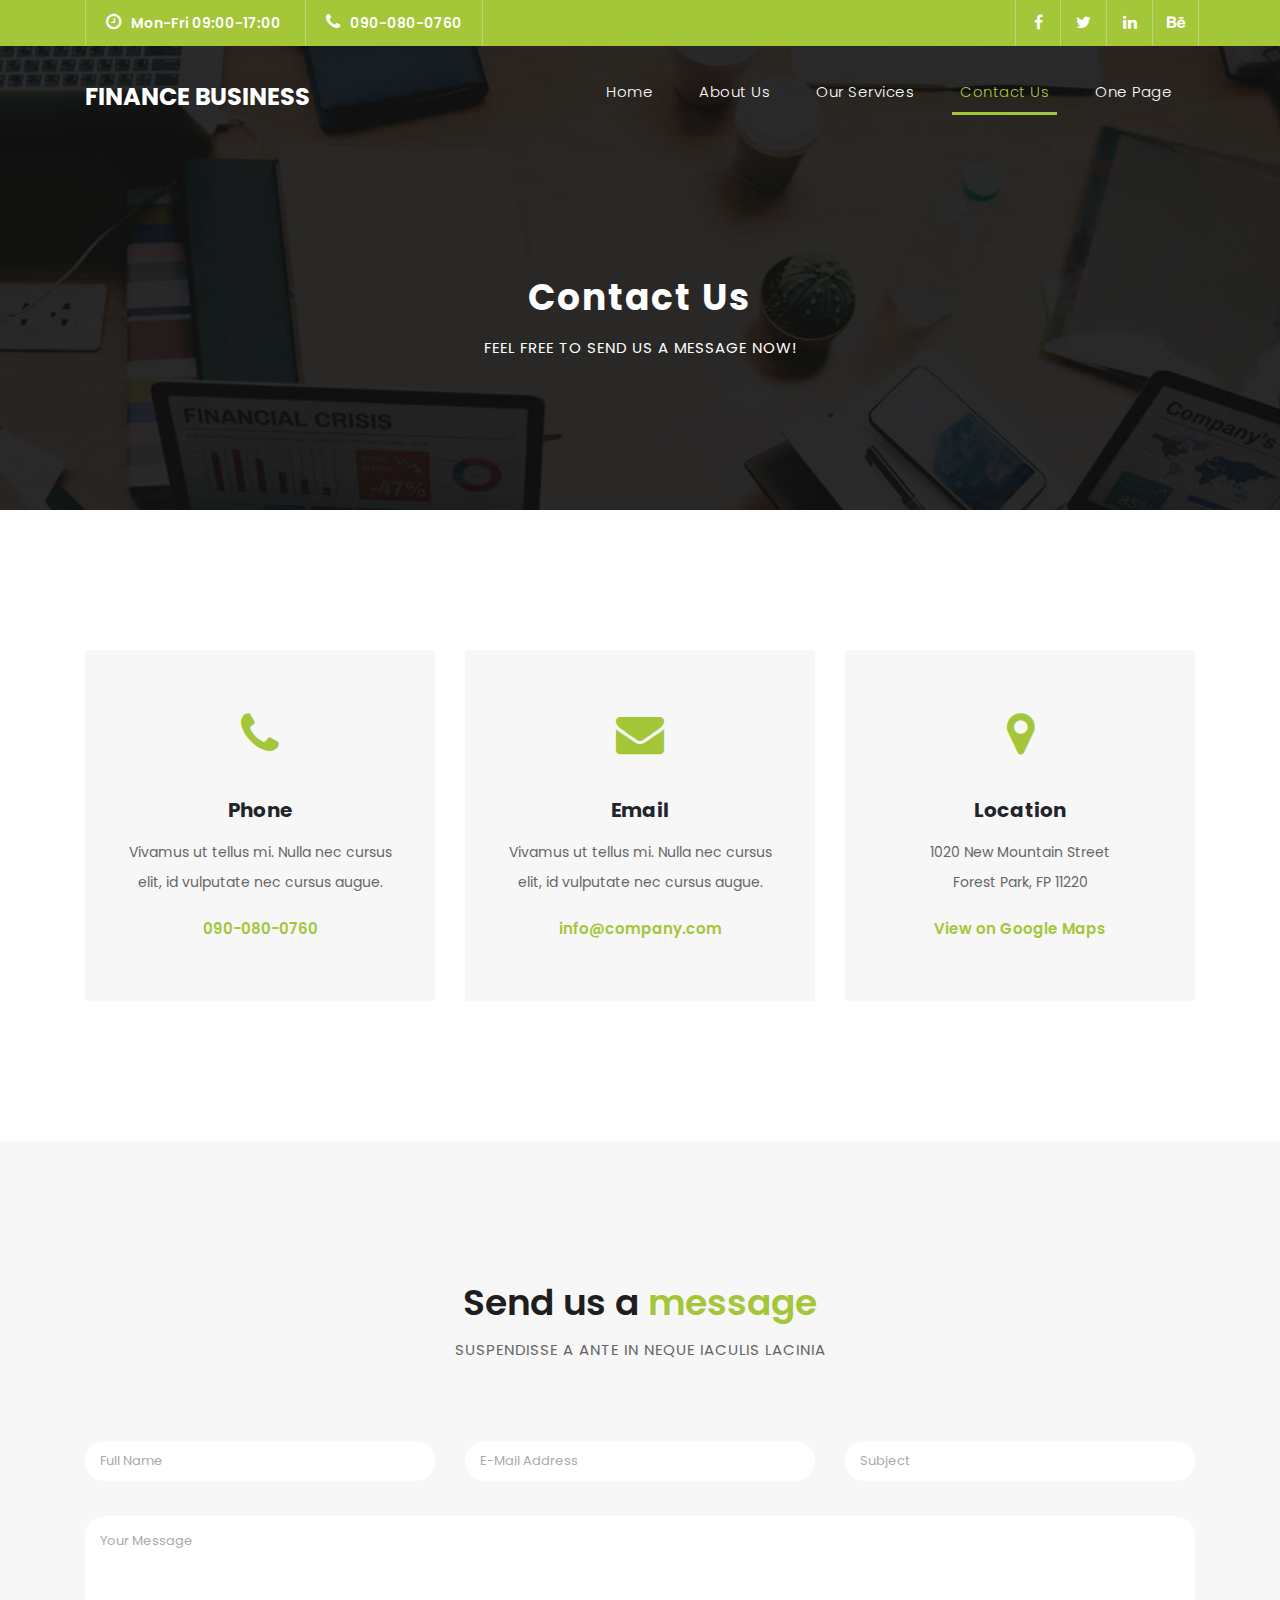
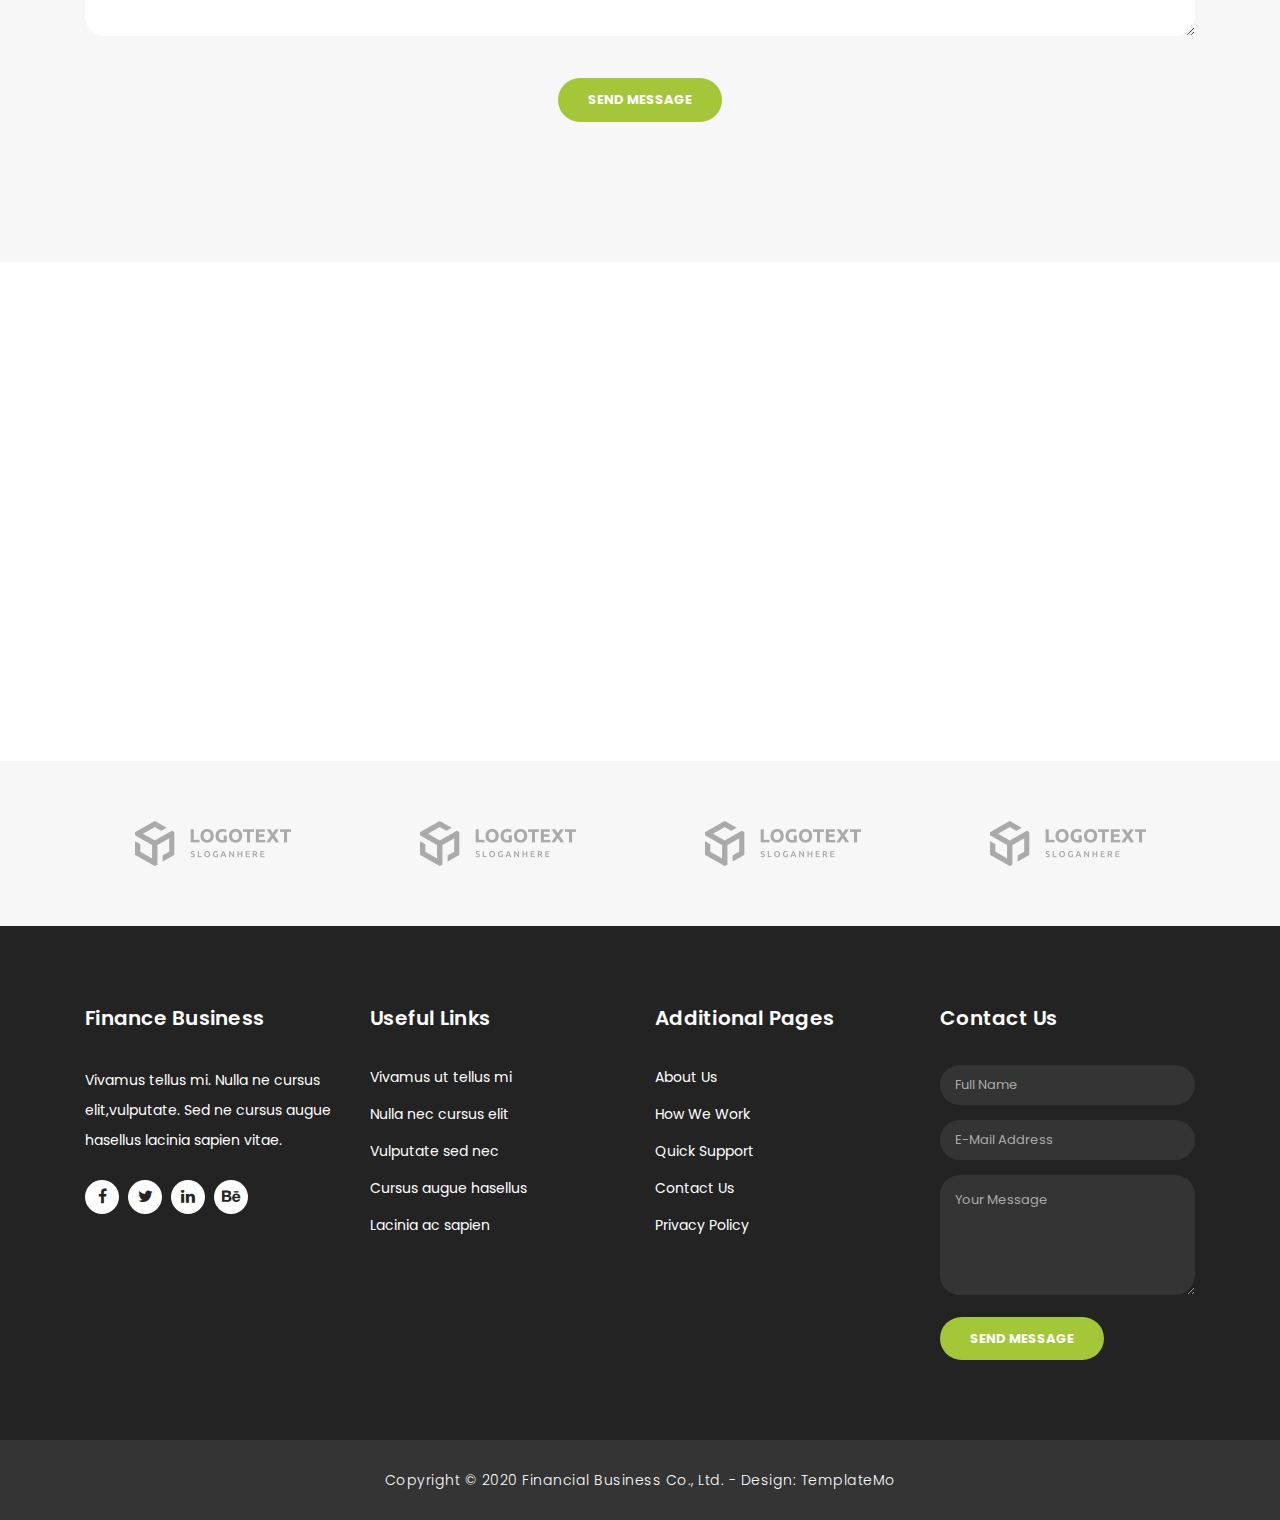
<file: contact.html>
<!DOCTYPE html>
<html lang="en">

  <head>

    <meta charset="utf-8">
    <meta name="viewport" content="width=device-width, initial-scale=1, shrink-to-fit=no">
    <meta name="description" content="">
    <meta name="author" content="TemplateMo">
    <link href="https://fonts.googleapis.com/css?family=Poppins:100,200,300,400,500,600,700,800,900&display=swap" rel="stylesheet">

    <title>Finance Business - Contact Page</title>

    <!-- Bootstrap core CSS -->
    <link href="vendor/bootstrap/css/bootstrap.min.css" rel="stylesheet">

    <!-- Additional CSS Files -->
    <link rel="stylesheet" href="assets/css/fontawesome.css">
    <link rel="stylesheet" href="assets/css/templatemo-finance-business.css">
    <link rel="stylesheet" href="assets/css/owl.css">
<!--

Finance Business TemplateMo

https://templatemo.com/tm-545-finance-business

-->
  </head>

  <body>

    <!-- ***** Preloader Start ***** -->
    <div id="preloader">
        <div class="jumper">
            <div></div>
            <div></div>
            <div></div>
        </div>
    </div>  
    <!-- ***** Preloader End ***** -->

    <!-- Header -->
    <div class="sub-header">
      <div class="container">
        <div class="row">
          <div class="col-md-8 col-xs-12">
            <ul class="left-info">
              <li><a href="#"><i class="fa fa-clock-o"></i>Mon-Fri 09:00-17:00</a></li>
              <li><a href="#"><i class="fa fa-phone"></i>090-080-0760</a></li>
            </ul>
          </div>
          <div class="col-md-4">
            <ul class="right-icons">
              <li><a href="#"><i class="fa fa-facebook"></i></a></li>
              <li><a href="#"><i class="fa fa-twitter"></i></a></li>
              <li><a href="#"><i class="fa fa-linkedin"></i></a></li>
              <li><a href="#"><i class="fa fa-behance"></i></a></li>
            </ul>
          </div>
        </div>
      </div>
    </div>
    
    <header class="">
      <nav class="navbar navbar-expand-lg">
        <div class="container">
          <a class="navbar-brand" href="index.html"><h2>Finance Business</h2></a>
          <button class="navbar-toggler" type="button" data-toggle="collapse" data-target="#navbarResponsive" aria-controls="navbarResponsive" aria-expanded="false" aria-label="Toggle navigation">
            <span class="navbar-toggler-icon"></span>
          </button>
          <div class="collapse navbar-collapse" id="navbarResponsive">
            <ul class="navbar-nav ml-auto">
              <li class="nav-item">
                <a class="nav-link" href="index.html">Home
                  <span class="sr-only">(current)</span>
                </a>
              </li>
              <li class="nav-item">
                <a class="nav-link" href="about.html">About Us</a>
              </li>
              <li class="nav-item">
                <a class="nav-link" href="services.html">Our Services</a>
              </li>
              <li class="nav-item active">
                <a class="nav-link" href="contact.html">Contact Us</a>
              </li>
              <li class="nav-item">
                <a class="nav-link" href="one-page.html">One Page</a>
              </li>
            </ul>
          </div>
        </div>
      </nav>
    </header>

    <!-- Page Content -->
    <div class="page-heading header-text">
      <div class="container">
        <div class="row">
          <div class="col-md-12">
            <h1>Contact Us</h1>
            <span>feel free to send us a message now!</span>
          </div>
        </div>
      </div>
    </div>

    <div class="contact-information">
      <div class="container">
        <div class="row">
          <div class="col-md-4">
            <div class="contact-item">
              <i class="fa fa-phone"></i>
              <h4>Phone</h4>
              <p>Vivamus ut tellus mi. Nulla nec cursus elit, id vulputate nec cursus augue.</p>
              <a href="#">090-080-0760</a>
            </div>
          </div>
          <div class="col-md-4">
            <div class="contact-item">
              <i class="fa fa-envelope"></i>
              <h4>Email</h4>
              <p>Vivamus ut tellus mi. Nulla nec cursus elit, id vulputate nec cursus augue.</p>
              <a href="#">info@company.com</a>
            </div>
          </div>
          <div class="col-md-4">
            <div class="contact-item">
              <i class="fa fa-map-marker"></i>
              <h4>Location</h4>
              <p>1020 New Mountain Street<br>Forest Park, FP 11220</p>
              <a href="#">View on Google Maps</a>
            </div>
          </div>
        </div>
      </div>
    </div>

    <div class="callback-form contact-us">
      <div class="container">
        <div class="row">
          <div class="col-md-12">
            <div class="section-heading">
              <h2>Send us a <em>message</em></h2>
              <span>Suspendisse a ante in neque iaculis lacinia</span>
            </div>
          </div>
          <div class="col-md-12">
            <div class="contact-form">
              <form id="contact" action="" method="get">
                <div class="row">
                  <div class="col-lg-4 col-md-12 col-sm-12">
                    <fieldset>
                      <input name="name" type="text" class="form-control" id="name" placeholder="Full Name" required="">
                    </fieldset>
                  </div>
                  <div class="col-lg-4 col-md-12 col-sm-12">
                    <fieldset>
                      <input name="email" type="text" class="form-control" id="email" pattern="[^ @]*@[^ @]*" placeholder="E-Mail Address" required="">
                    </fieldset>
                  </div>
                  <div class="col-lg-4 col-md-12 col-sm-12">
                    <fieldset>
                      <input name="subject" type="text" class="form-control" id="subject" placeholder="Subject" required="">
                    </fieldset>
                  </div>
                  <div class="col-lg-12">
                    <fieldset>
                      <textarea name="message" rows="6" class="form-control" id="message" placeholder="Your Message" required=""></textarea>
                    </fieldset>
                  </div>
                  <div class="col-lg-12">
                    <fieldset>
                      <button type="submit" id="form-submit" class="filled-button">Send Message</button>
                    </fieldset>
                  </div>
                </div>
              </form>
            </div>
          </div>
        </div>
      </div>
    </div>

    <div id="map">
<!-- How to change your own map point
	1. Go to Google Maps
	2. Click on your location point
	3. Click "Share" and choose "Embed map" tab
	4. Copy only URL and paste it within the src="" field below
-->
      <iframe src="https://maps.google.com/maps?q=Av.+Lúcio+Costa,+Rio+de+Janeiro+-+RJ,+Brazil&t=&z=13&ie=UTF8&iwloc=&output=embed" width="100%" height="500px" frameborder="0" style="border:0" allowfullscreen></iframe>
    </div>

    <div class="partners contact-partners">
      <div class="container">
        <div class="row">
          <div class="col-md-12">
            <div class="owl-partners owl-carousel">
              <div class="partner-item">
                <img src="assets/images/client-01.png" alt="">
              </div>
            </div>
          </div>
        </div>
      </div>
    </div>


    <!-- Footer Starts Here -->
    <footer>
      <div class="container">
        <div class="row">
          <div class="col-md-3 footer-item">
            <h4>Finance Business</h4>
            <p>Vivamus tellus mi. Nulla ne cursus elit,vulputate. Sed ne cursus augue hasellus lacinia sapien vitae.</p>
            <ul class="social-icons">
              <li><a rel="nofollow" href="https://fb.com/templatemo" target="_blank"><i class="fa fa-facebook"></i></a></li>
              <li><a href="#"><i class="fa fa-twitter"></i></a></li>
              <li><a href="#"><i class="fa fa-linkedin"></i></a></li>
              <li><a href="#"><i class="fa fa-behance"></i></a></li>
            </ul>
          </div>
          <div class="col-md-3 footer-item">
            <h4>Useful Links</h4>
            <ul class="menu-list">
              <li><a href="#">Vivamus ut tellus mi</a></li>
              <li><a href="#">Nulla nec cursus elit</a></li>
              <li><a href="#">Vulputate sed nec</a></li>
              <li><a href="#">Cursus augue hasellus</a></li>
              <li><a href="#">Lacinia ac sapien</a></li>
            </ul>
          </div>
          <div class="col-md-3 footer-item">
            <h4>Additional Pages</h4>
            <ul class="menu-list">
              <li><a href="#">About Us</a></li>
              <li><a href="#">How We Work</a></li>
              <li><a href="#">Quick Support</a></li>
              <li><a href="#">Contact Us</a></li>
              <li><a href="#">Privacy Policy</a></li>
            </ul>
          </div>
          <div class="col-md-3 footer-item last-item">
            <h4>Contact Us</h4>
            <div class="contact-form">
              <form id="contact footer-contact" action="" method="post">
                <div class="row">
                  <div class="col-lg-12 col-md-12 col-sm-12">
                    <fieldset>
                      <input name="name" type="text" class="form-control" id="name" placeholder="Full Name" required="">
                    </fieldset>
                  </div>
                  <div class="col-lg-12 col-md-12 col-sm-12">
                    <fieldset>
                      <input name="email" type="text" class="form-control" id="email" pattern="[^ @]*@[^ @]*" placeholder="E-Mail Address" required="">
                    </fieldset>
                  </div>
                  <div class="col-lg-12">
                    <fieldset>
                      <textarea name="message" rows="6" class="form-control" id="message" placeholder="Your Message" required=""></textarea>
                    </fieldset>
                  </div>
                  <div class="col-lg-12">
                    <fieldset>
                      <button type="submit" id="form-submit" class="filled-button">Send Message</button>
                    </fieldset>
                  </div>
                </div>
              </form>
            </div>
          </div>
        </div>
      </div>
    </footer>
    
    <div class="sub-footer">
      <div class="container">
        <div class="row">
          <div class="col-md-12">
            <p>Copyright &copy; 2020 Financial Business Co., Ltd.
            
            - Design: <a rel="nofollow noopener" href="https://templatemo.com" target="_blank">TemplateMo</a></p>
          </div>
        </div>
      </div>
    </div>

    <!-- Bootstrap core JavaScript -->
    <script src="vendor/jquery/jquery.min.js"></script>
    <script src="vendor/bootstrap/js/bootstrap.bundle.min.js"></script>

    <!-- Additional Scripts -->
    <script src="assets/js/custom.js"></script>
    <script src="assets/js/owl.js"></script>
    <script src="assets/js/slick.js"></script>
    <script src="assets/js/accordions.js"></script>

    <script language = "text/Javascript"> 
      cleared[0] = cleared[1] = cleared[2] = 0; //set a cleared flag for each field
      function clearField(t){                   //declaring the array outside of the
      if(! cleared[t.id]){                      // function makes it static and global
          cleared[t.id] = 1;  // you could use true and false, but that's more typing
          t.value='';         // with more chance of typos
          t.style.color='#fff';
          }
      }
    </script>

  </body>
</html>
</file>
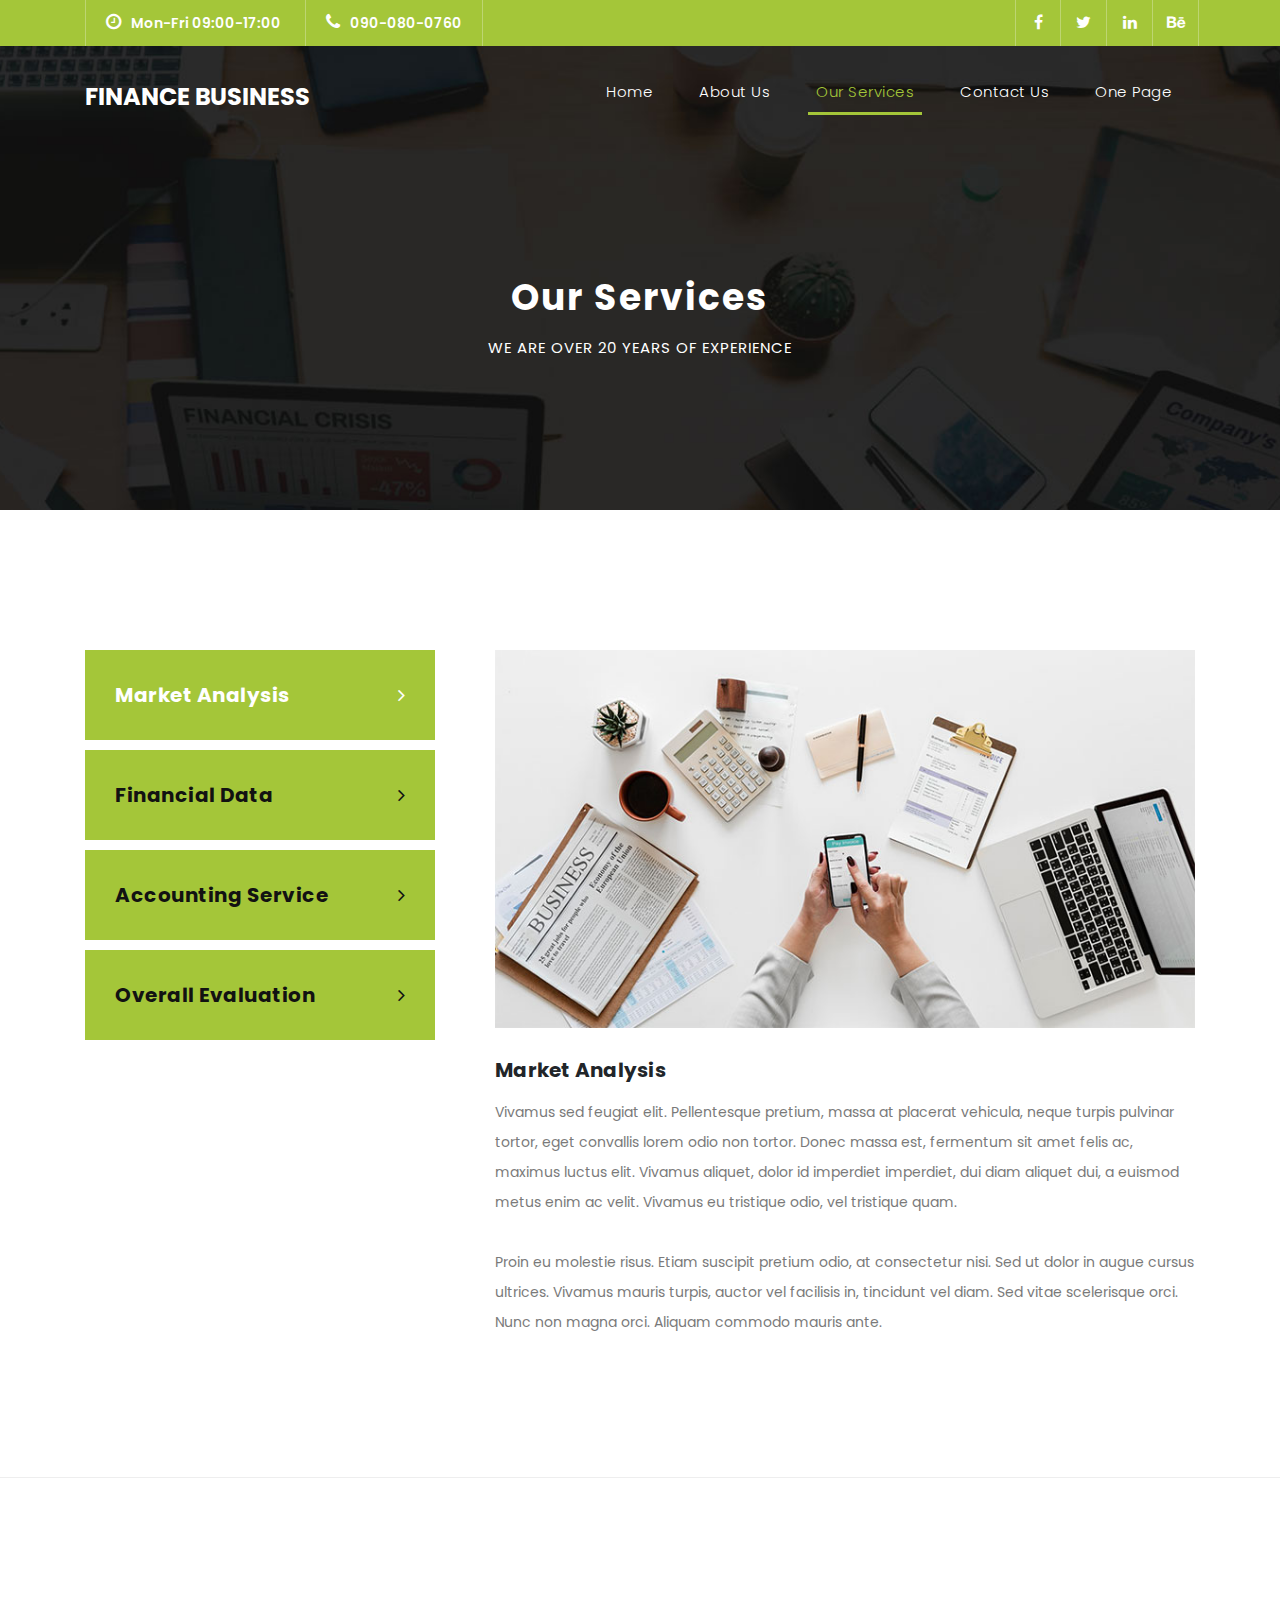
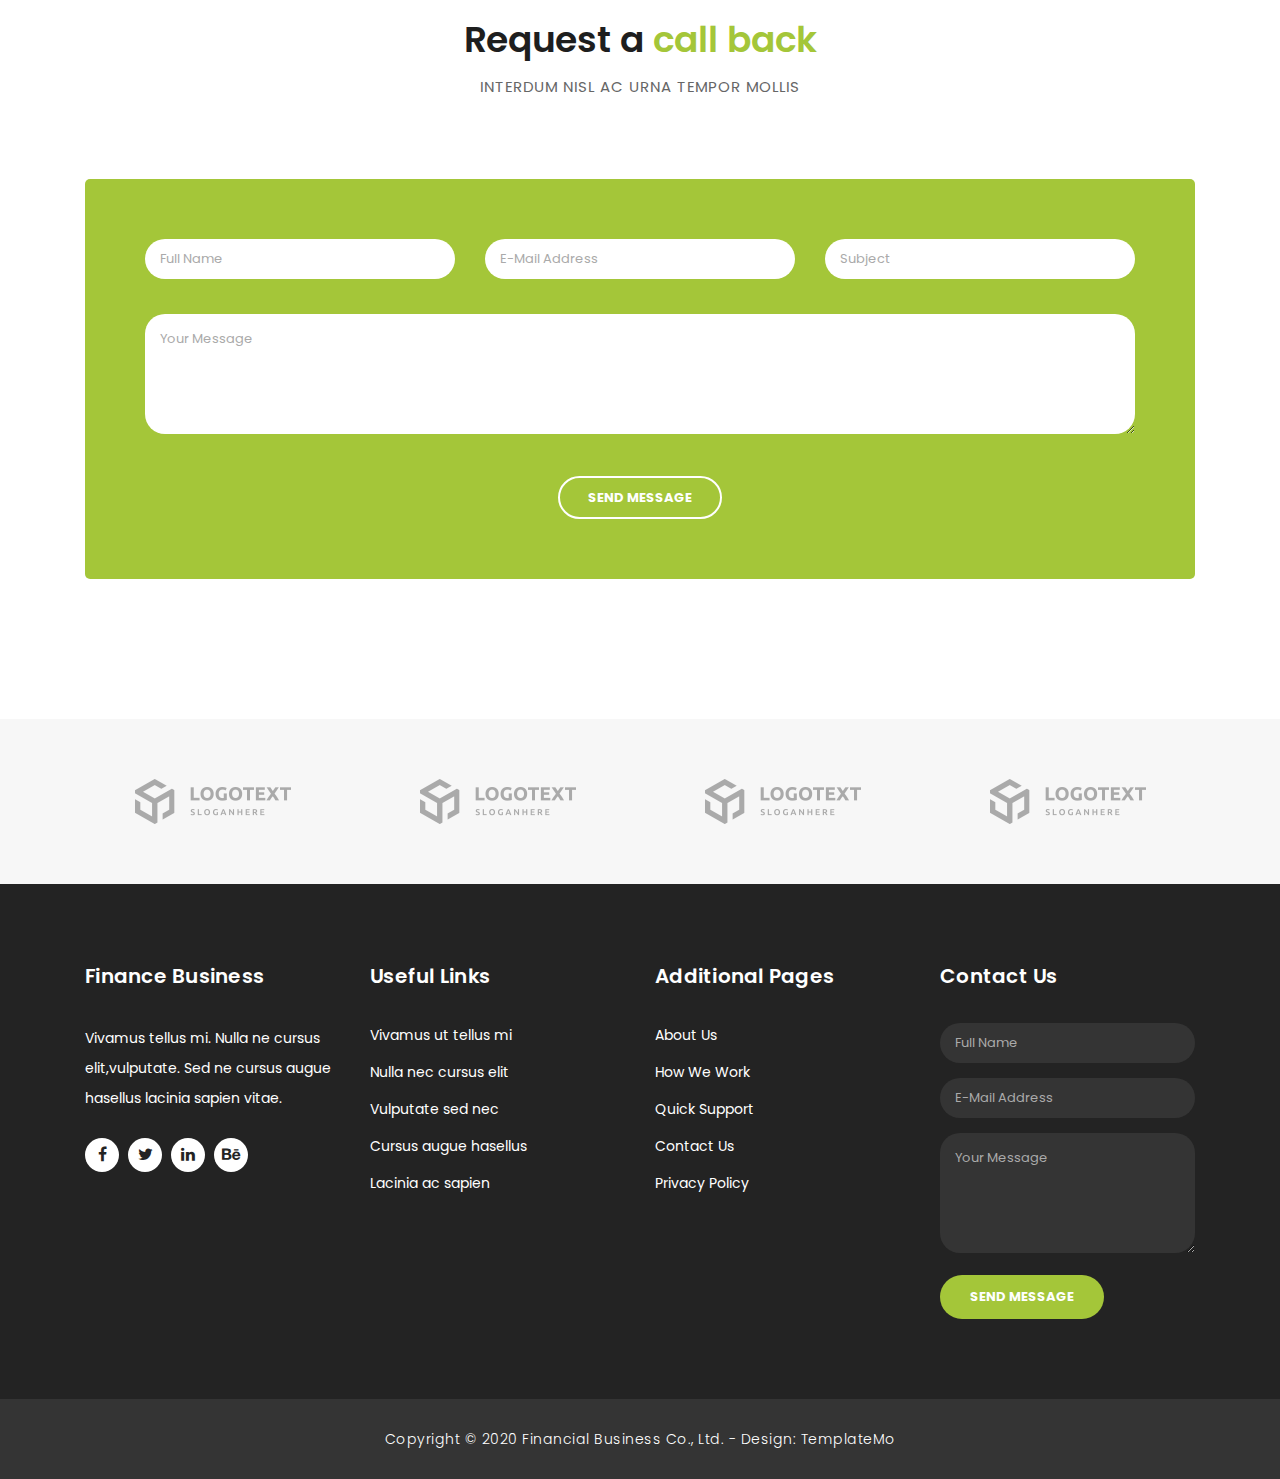
<file: services.html>
<!DOCTYPE html>
<html lang="en">

  <head>

    <meta charset="utf-8">
    <meta name="viewport" content="width=device-width, initial-scale=1, shrink-to-fit=no">
    <meta name="description" content="">
    <meta name="author" content="TemplateMo">
    <link href="https://fonts.googleapis.com/css?family=Poppins:100,200,300,400,500,600,700,800,900&display=swap" rel="stylesheet">

    <title>Finance Business - Services</title>

    <!-- Bootstrap core CSS -->
    <link href="vendor/bootstrap/css/bootstrap.min.css" rel="stylesheet">

    <!-- Additional CSS Files -->
    <link rel="stylesheet" href="assets/css/fontawesome.css">
    <link rel="stylesheet" href="assets/css/templatemo-finance-business.css">
    <link rel="stylesheet" href="assets/css/owl.css">
<!--

Finance Business TemplateMo

https://templatemo.com/tm-545-finance-business

-->
  </head>

  <body>

    <!-- ***** Preloader Start ***** -->
    <div id="preloader">
        <div class="jumper">
            <div></div>
            <div></div>
            <div></div>
        </div>
    </div>  
    <!-- ***** Preloader End ***** -->

    <!-- Header -->
    <div class="sub-header">
      <div class="container">
        <div class="row">
          <div class="col-md-8 col-xs-12">
            <ul class="left-info">
              <li><a href="#"><i class="fa fa-clock-o"></i>Mon-Fri 09:00-17:00</a></li>
              <li><a href="#"><i class="fa fa-phone"></i>090-080-0760</a></li>
            </ul>
          </div>
          <div class="col-md-4">
            <ul class="right-icons">
              <li><a href="#"><i class="fa fa-facebook"></i></a></li>
              <li><a href="#"><i class="fa fa-twitter"></i></a></li>
              <li><a href="#"><i class="fa fa-linkedin"></i></a></li>
              <li><a href="#"><i class="fa fa-behance"></i></a></li>
            </ul>
          </div>
        </div>
      </div>
    </div>
    
    <header class="">
      <nav class="navbar navbar-expand-lg">
        <div class="container">
          <a class="navbar-brand" href="index.html"><h2>Finance Business</h2></a>
          <button class="navbar-toggler" type="button" data-toggle="collapse" data-target="#navbarResponsive" aria-controls="navbarResponsive" aria-expanded="false" aria-label="Toggle navigation">
            <span class="navbar-toggler-icon"></span>
          </button>
          <div class="collapse navbar-collapse" id="navbarResponsive">
            <ul class="navbar-nav ml-auto">
              <li class="nav-item">
                <a class="nav-link" href="index.html">Home
                  <span class="sr-only">(current)</span>
                </a>
              </li>
              <li class="nav-item">
                <a class="nav-link" href="about.html">About Us</a>
              </li>
              <li class="nav-item active">
                <a class="nav-link" href="services.html">Our Services</a>
              </li>
              <li class="nav-item">
                <a class="nav-link" href="contact.html">Contact Us</a>
              </li>
              <li class="nav-item">
                <a class="nav-link" href="one-page.html">One Page</a>
              </li>
            </ul>
          </div>
        </div>
      </nav>
    </header>

    <!-- Page Content -->
    <div class="page-heading header-text">
      <div class="container">
        <div class="row">
          <div class="col-md-12">
            <h1>Our Services</h1>
            <span>We are over 20 years of experience</span>
          </div>
        </div>
      </div>
    </div>

    <div class="single-services">
      <div class="container">
        <div class="row" id="tabs">
          <div class="col-md-4">
            <ul>
              <li><a href='#tabs-1'>Market Analysis <i class="fa fa-angle-right"></i></a></li>
              <li><a href='#tabs-2'>Financial Data <i class="fa fa-angle-right"></i></a></li>
              <li><a href='#tabs-3'>Accounting Service <i class="fa fa-angle-right"></i></a></li>
              <li><a href='#tabs-4'>Overall Evaluation <i class="fa fa-angle-right"></i></a></li>
            </ul>
          </div>
          <div class="col-md-8">
            <section class='tabs-content'>
              <article id='tabs-1'>
                <img src="assets/images/single_service_01.jpg" alt="">
                <h4>Market Analysis</h4>
                <p>Vivamus sed feugiat elit. Pellentesque pretium, massa at placerat vehicula, neque turpis pulvinar tortor, eget convallis lorem odio non tortor. Donec massa est, fermentum sit amet felis ac, maximus luctus elit. Vivamus aliquet, dolor id imperdiet imperdiet, dui diam aliquet dui, a euismod metus enim ac velit. Vivamus eu tristique odio, vel tristique quam.
                <br><br>Proin eu molestie risus. Etiam suscipit pretium odio, at consectetur nisi. Sed ut dolor in augue cursus ultrices. Vivamus mauris turpis, auctor vel facilisis in, tincidunt vel diam. Sed vitae scelerisque orci. Nunc non magna orci. Aliquam commodo mauris ante.</p>
              </article>
              <article id='tabs-2'>
                <img src="assets/images/single_service_02.jpg" alt="">
                <h4>Financial Data</h4>
                <p>Sed ut dolor in augue cursus ultrices. Vivamus mauris turpis, auctor vel facilisis in, tincidunt vel diam. Sed vitae scelerisque orci. Nunc non magna orci. Aliquam commodo mauris ante, quis posuere nibh vestibulum sit amet
                <br><br>Pellentesque pretium, massa at placerat vehicula, neque turpis pulvinar tortor, eget convallis lorem odio non tortor. Donec massa est, fermentum sit amet felis ac, maximus luctus elit. Vivamus aliquet, dolor id imperdiet imperdiet, dui diam aliquet dui, a euismod metus enim ac velit. Vivamus eu tristique odio, vel tristique quam.</p>
              </article>
              <article id='tabs-3'>
                <img src="assets/images/single_service_03.jpg" alt="">
                <h4>Accounting Service</h4>
                <p>Mauris lobortis quam id dictum dignissim. Donec pellentesque erat dolor, cursus dapibus turpis hendrerit quis. Suspendisse at suscipit arcu. Nulla sed erat lectus. Nulla facilisi. In sit amet neque sapien. Donec scelerisque mi at gravida efficitur. Nunc lacinia a est eu malesuada. Curabitur eleifend elit sapien, sed pulvinar orci luctus eget. 
                <br><br>Class aptent taciti sociosqu ad litora torquent per conubia nostra, per inceptos himenaeos. Nunc vel ultrices nulla, ac tincidunt eros. Aenean quis tellus velit. Praesent pretium justo non auctor condimentum.</p>
              </article>
              <article id='tabs-4'>
                <img src="assets/images/single_service_04.jpg" alt="">
                <h4>Overall Evaluation</h4>
                <p>Integer vehicula sapien quis dolor efficitur, eget molestie eros tempus. Curabitur sollicitudin, tortor at suscipit volutpat, nisi arcu aliquet dui, vitae semper sem turpis quis libero. Quisque vulputate lacinia nisl ac lobortis. Ut ultricies maximus turpis, in sollicitudin ligula posuere vel. 
                <br><br>Donec finibus maximus neque, vitae egestas quam imperdiet nec. Proin nec mauris eu tortor consectetur tristique. Etiam suscipit ante a odio consequat, in ornare lacus suscipit. Cras ac libero massa. Quisque rhoncus velit feugiat vulputate mollis. Donec nisl eros, malesuada sed nisi id, condimentum condimentum quam.</p>
              </article>
            </section>
          </div>
        </div>
      </div>
    </div>

    <div class="callback-form callback-services">
      <div class="container">
        <div class="row">
          <div class="col-md-12">
            <div class="section-heading">
              <h2>Request a <em>call back</em></h2>
              <span>interdum nisl ac urna tempor mollis</span>
            </div>
          </div>
          <div class="col-md-12">
            <div class="contact-form">
              <form id="contact" action="" method="post">
                <div class="row">
                  <div class="col-lg-4 col-md-12 col-sm-12">
                    <fieldset>
                      <input name="name" type="text" class="form-control" id="name" placeholder="Full Name" required="">
                    </fieldset>
                  </div>
                  <div class="col-lg-4 col-md-12 col-sm-12">
                    <fieldset>
                      <input name="email" type="text" class="form-control" id="email" pattern="[^ @]*@[^ @]*" placeholder="E-Mail Address" required="">
                    </fieldset>
                  </div>
                  <div class="col-lg-4 col-md-12 col-sm-12">
                    <fieldset>
                      <input name="subject" type="text" class="form-control" id="subject" placeholder="Subject" required="">
                    </fieldset>
                  </div>
                  <div class="col-lg-12">
                    <fieldset>
                      <textarea name="message" rows="6" class="form-control" id="message" placeholder="Your Message" required=""></textarea>
                    </fieldset>
                  </div>
                  <div class="col-lg-12">
                    <fieldset>
                      <button type="submit" id="form-submit" class="border-button">Send Message</button>
                    </fieldset>
                  </div>
                </div>
              </form>
            </div>
          </div>
        </div>
      </div>
    </div>

    <div class="partners">
      <div class="container">
        <div class="row">
          <div class="col-md-12">
            <div class="owl-partners owl-carousel">
              <div class="partner-item">
                <img src="assets/images/client-01.png" alt="">
              </div>
            </div>
          </div>
        </div>
      </div>
    </div>


    <!-- Footer Starts Here -->
    <footer>
      <div class="container">
        <div class="row">
          <div class="col-md-3 footer-item">
            <h4>Finance Business</h4>
            <p>Vivamus tellus mi. Nulla ne cursus elit,vulputate. Sed ne cursus augue hasellus lacinia sapien vitae.</p>
            <ul class="social-icons">
              <li><a rel="nofollow" href="https://fb.com/templatemo" target="_blank"><i class="fa fa-facebook"></i></a></li>
              <li><a href="#"><i class="fa fa-twitter"></i></a></li>
              <li><a href="#"><i class="fa fa-linkedin"></i></a></li>
              <li><a href="#"><i class="fa fa-behance"></i></a></li>
            </ul>
          </div>
          <div class="col-md-3 footer-item">
            <h4>Useful Links</h4>
            <ul class="menu-list">
              <li><a href="#">Vivamus ut tellus mi</a></li>
              <li><a href="#">Nulla nec cursus elit</a></li>
              <li><a href="#">Vulputate sed nec</a></li>
              <li><a href="#">Cursus augue hasellus</a></li>
              <li><a href="#">Lacinia ac sapien</a></li>
            </ul>
          </div>
          <div class="col-md-3 footer-item">
            <h4>Additional Pages</h4>
            <ul class="menu-list">
              <li><a href="#">About Us</a></li>
              <li><a href="#">How We Work</a></li>
              <li><a href="#">Quick Support</a></li>
              <li><a href="#">Contact Us</a></li>
              <li><a href="#">Privacy Policy</a></li>
            </ul>
          </div>
          <div class="col-md-3 footer-item last-item">
            <h4>Contact Us</h4>
            <div class="contact-form">
              <form id="contact footer-contact" action="" method="post">
                <div class="row">
                  <div class="col-lg-12 col-md-12 col-sm-12">
                    <fieldset>
                      <input name="name" type="text" class="form-control" id="name" placeholder="Full Name" required="">
                    </fieldset>
                  </div>
                  <div class="col-lg-12 col-md-12 col-sm-12">
                    <fieldset>
                      <input name="email" type="text" class="form-control" id="email" pattern="[^ @]*@[^ @]*" placeholder="E-Mail Address" required="">
                    </fieldset>
                  </div>
                  <div class="col-lg-12">
                    <fieldset>
                      <textarea name="message" rows="6" class="form-control" id="message" placeholder="Your Message" required=""></textarea>
                    </fieldset>
                  </div>
                  <div class="col-lg-12">
                    <fieldset>
                      <button type="submit" id="form-submit" class="filled-button">Send Message</button>
                    </fieldset>
                  </div>
                </div>
              </form>
            </div>
          </div>
        </div>
      </div>
    </footer>
    
    <div class="sub-footer">
      <div class="container">
        <div class="row">
          <div class="col-md-12">
            <p>Copyright &copy; 2020 Financial Business Co., Ltd.
            
            - Design: <a rel="nofollow noopener" href="https://templatemo.com" target="_blank">TemplateMo</a></p>
          </div>
        </div>
      </div>
    </div>

    <!-- Bootstrap core JavaScript -->
    <script src="vendor/jquery/jquery.min.js"></script>
    <script src="vendor/bootstrap/js/bootstrap.bundle.min.js"></script>

    <!-- Additional Scripts -->
    <script src="assets/js/custom.js"></script>
    <script src="assets/js/owl.js"></script>
    <script src="assets/js/slick.js"></script>
    <script src="assets/js/accordions.js"></script>

    <script language = "text/Javascript"> 
      cleared[0] = cleared[1] = cleared[2] = 0; //set a cleared flag for each field
      function clearField(t){                   //declaring the array outside of the
      if(! cleared[t.id]){                      // function makes it static and global
          cleared[t.id] = 1;  // you could use true and false, but that's more typing
          t.value='';         // with more chance of typos
          t.style.color='#fff';
          }
      }
    </script>

  </body>
</html>
</file>
<file: assets/css/templatemo-finance-business.css>
body {
  font-family: 'Poppins', sans-serif;
  overflow-x: hidden;
  text-rendering: optimizeLegibility;
  -webkit-font-smoothing: antialiased;
  -moz-osx-font-smoothing: grayscale;
}
p {
	margin-bottom: 0px;
	font-size: 14px;
	color: #666666;
	line-height: 30px;
}
a {
	text-decoration: none!important;
}
ul {
	padding: 0;
	margin: 0;
	list-style: none;
}

h1,h2,h3,h4,h5,h6 {
	margin: 0px;
}

a.filled-button {
	background-color: #a4c639;
	color: #fff;
	font-size: 13px;
	text-transform: uppercase;
	font-weight: 700;
	padding: 12px 30px;
	border-radius: 30px;
	display: inline-block;
	transition: all 0.3s;
}

a.filled-button:hover {
	background-color: #fff;
	color: #a4c639;
}

a.border-button {
	background-color: transparent;
	color: #fff;
	border: 2px solid #fff;
	font-size: 13px;
	text-transform: uppercase;
	font-weight: 700;
	padding: 10px 28px;
	border-radius: 30px;
	display: inline-block;
	transition: all 0.3s;
}

a.border-button:hover {
	background-color: #fff;
	color: #a4c639;
}

.section-heading {
	text-align: center;
	margin-bottom: 80px;
}

.section-heading h2 {
	font-size: 36px;
	font-weight: 600;
	color: #1e1e1e;
}

.section-heading em {
	font-style: normal;
	color: #a4c639;
}

.section-heading span {
	display: block;
	margin-top: 15px;
	text-transform: uppercase;
	font-size: 15px;
	color: #666;
	letter-spacing: 1px;
}

#preloader {
  overflow: hidden;
  background: #a4c639;
  left: 0;
  right: 0;
  top: 0;
  bottom: 0;
  position: fixed;
  z-index: 9999999;
  color: #fff;
}

#preloader .jumper {
  left: 0;
  top: 0;
  right: 0;
  bottom: 0;
  display: block;
  position: absolute;
  margin: auto;
  width: 50px;
  height: 50px;
}

#preloader .jumper > div {
  background-color: #fff;
  width: 10px;
  height: 10px;
  border-radius: 100%;
  -webkit-animation-fill-mode: both;
  animation-fill-mode: both;
  position: absolute;
  opacity: 0;
  width: 50px;
  height: 50px;
  -webkit-animation: jumper 1s 0s linear infinite;
  animation: jumper 1s 0s linear infinite;
}

#preloader .jumper > div:nth-child(2) {
  -webkit-animation-delay: 0.33333s;
  animation-delay: 0.33333s;
}

#preloader .jumper > div:nth-child(3) {
  -webkit-animation-delay: 0.66666s;
  animation-delay: 0.66666s;
}

@-webkit-keyframes jumper {
  0% {
    opacity: 0;
    -webkit-transform: scale(0);
    transform: scale(0);
  }
  5% {
    opacity: 1;
  }
  100% {
    -webkit-transform: scale(1);
    transform: scale(1);
    opacity: 0;
  }
}

@keyframes jumper {
  0% {
    opacity: 0;
    -webkit-transform: scale(0);
    transform: scale(0);
  }
  5% {
    opacity: 1;
  }
  100% {
    opacity: 0;
  }
}

/* Sub Header Style */

.sub-header {
	background-color: #a4c639;
	height: 46px;
	line-height: 46px;
}

.sub-header ul li {
	display: inline-block;
}

.sub-header ul.left-info li {
	border-left: 1px solid rgba(250,250,250,0.3);
	padding: 0px 20px;
}

.sub-header ul.left-info li:last-child {
	border-right: 1px solid rgba(250,250,250,0.3);
}

.sub-header ul.left-info li i {
	margin-right: 10px;
	font-size: 18px;
}

.sub-header ul.left-info li a {
	color: #fff;
	font-size: 14px;
	font-weight: 600;
}

.sub-header ul.right-icons {
	float: right;
}

.sub-header ul.right-icons li {
	margin-right: -4px;
	width: 46px;
	display: inline-block;
	text-align: center;
	border-right: 1px solid rgba(250,250,250,0.3);
}

.sub-header ul.right-icons li:first-child {
	border-left: 1px solid rgba(250,250,250,0.3);
}

.sub-header ul.right-icons li a {
	color: #fff;
	transition: all 0.3s;
}

.sub-header ul.right-icons li a:hover {
	opacity: 0.75;
}



/* Header Style */
header {
	position: absolute;
	z-index: 99999;
	width: 100%;
	background-color: transparent!important;
	height: 80px;
	-webkit-transition: all 0.3s ease-in-out 0s;
    -moz-transition: all 0.3s ease-in-out 0s;
    -o-transition: all 0.3s ease-in-out 0s;
    transition: all 0.3s ease-in-out 0s;
}
header .navbar {
	padding: 20px 0px;
}
.background-header .navbar {
	padding: 10px 0px;
}
.background-header {
	top: 0;
	position: fixed;
	background-color: #fff!important;
	box-shadow: 0px 1px 10px rgba(0,0,0,0.1);
}
.background-header .navbar-brand h2 {
	color: #a4c639!important;
}
.background-header .navbar-nav a.nav-link {
	color: #1e1e1e!important;
}
.background-header .navbar-nav .nav-link:hover,
.background-header .navbar-nav .active>.nav-link,
.background-header .navbar-nav .nav-link.current,
.background-header .navbar-nav .nav-link.show,
.background-header .navbar-nav .show>.nav-link {
	color: #a4c639!important;
}
.navbar .navbar-brand {
	float: 	left;
	margin-top: 12px;
	outline: none;
}
.navbar .navbar-brand h2 {
	color: #fff;
	text-transform: uppercase;
	font-size: 24px;
	font-weight: 700;
	-webkit-transition: all .3s ease 0s;
    -moz-transition: all .3s ease 0s;
    -o-transition: all .3s ease 0s;
    transition: all .3s ease 0s;
}
.navbar .navbar-brand h2 em {
	font-style: normal;
	font-size: 16px;
}
#navbarResponsive {
	z-index: 999;
}
.navbar-collapse {
	text-align: center;
}
.navbar .navbar-nav .nav-item {
	margin: 0px 15px;
}
.navbar .navbar-nav a.nav-link {
	text-transform: capitalize;
	font-size: 15px;
	font-weight: 300;
	letter-spacing: 0.5px;
	color: #fff;
	transition: all 0.5s;
	margin-top: 5px;
}
.navbar .navbar-nav .nav-link:hover,
.navbar .navbar-nav .active>.nav-link,
.navbar .navbar-nav .nav-link.current,
.navbar .navbar-nav .nav-link.show,
.navbar .navbar-nav .show>.nav-link {
	color: #a4c639;
	border-bottom: 3px solid #a4c639;
}
.navbar .navbar-toggler-icon {
	background-image: none;
}
.navbar .navbar-toggler {
	border-color: #fff;
	background-color: #fff;	
	height: 36px;
	outline: none;
	border-radius: 0px;
	position: absolute;
	right: 30px;
	top: 20px;
}
.navbar .navbar-toggler-icon:after {
	content: '\f0c9';
	color: #a4c639;
	font-size: 18px;
	line-height: 26px;
	font-family: 'FontAwesome';
}



/* Banner Style */

.img-fill{
  width: 100%;
  display: block;
  overflow: hidden;
  position: relative;
  text-align: center
}

.img-fill img {
  min-height: 100%;
  min-width: 100%;
  position: relative;
  display: inline-block;
  max-width: none;
}

*,
*:before,
*:after {
  -webkit-box-sizing: border-box;
  box-sizing: border-box;
  -webkit-font-smoothing: antialiased;
  -moz-osx-font-smoothing: grayscale;
}

.Grid1k {
  padding: 0 15px;
  max-width: 1200px;
  margin: auto;
}

.blocks-box,
.slick-slider {
  margin: 0;
  padding: 0!important;
}

.slick-slide {
  float: left;
  padding: 0;
}

.Modern-Slider .item .img-fill {
	background-size: cover;
	background-position: center center;
	background-repeat: no-repeat;
	height:95vh;
}

.Modern-Slider .item-1 .img-fill {
	background-image: url(../images/int.webp);
}

.Modern-Slider .item-2 .img-fill {
	background-image: url(../images/slide_02.jpg);
}

.Modern-Slider .item-3 .img-fill {
	background-image: url(../images/slide_03.jpg);
}

.Modern-Slider .NextArrow{
  position:absolute;
  top:50%;
  right:30px;
  border:0 none;
  background-color: transparent;
  text-align:center;
  font-size: 36px;
  font-family: 'FontAwesome';
  color:#FFF;
  z-index:5;
  outline: none;
  cursor: pointer;
}

.Modern-Slider .NextArrow:before{
  content:'\f105';
}

.Modern-Slider .PrevArrow {
  position:absolute;
  top:50%;
  left:30px;
  border:0 none;
  background-color: transparent;
  text-align:center;
  font-size: 36px;
  font-family: 'FontAwesome';
  color:#FFF;
  z-index:5;
  outline: none;
  cursor: pointer;
}

.Modern-Slider .PrevArrow:before{
  content:'\f104';
}

ul.slick-dots {
  display: none!important;
}

.Modern-Slider .text-content {
	text-align: left;
  	width: 75%;
  	position: absolute;
  	top: 50%;
  	left: 50%;
  	transform: translate(-50%, -50%);
}

.Modern-Slider .item h6 {
  margin-bottom: 15px;
  font-size: 22px;
  text-transform: uppercase;
  font-weight: 700;
  letter-spacing: 1px;
  color:#a4c639;
  animation:fadeOutRight 1s both;
}

.Modern-Slider .item h4 {
  margin-bottom: 30px;
  text-transform: uppercase;
  font-size: 44px;
  font-weight: 700;
  letter-spacing: 2.5px;
  color:#FFF;
  overflow:hidden;
  animation:fadeOutLeft 1s both;
}

.Modern-Slider .item p {
	max-width: 570px;
	color: #fff;
	font-size: 15px;
	font-weight: 400;
	line-height: 30px;
	margin-bottom: 40px;
}

.Modern-Slider .item a {
  margin: 0 5px;
}

.Modern-Slider .item.slick-active h6{
  animation:fadeInDown 1s both 1s;
}

.Modern-Slider .item.slick-active h4{
  animation:fadeInLeft 1s both 1.5s;
}

.Modern-Slider .item.slick-active{
  animation:Slick-FastSwipeIn 1s both;
}

.Modern-Slider .buttons {
  position: relative;
}

.Modern-Slider {background:#000;}


/* ==== Slick Slider Css Ruls === */
.slick-slider{position:relative;display:block;-webkit-user-select:none;-moz-user-select:none;-ms-user-select:none;user-select:none;-webkit-touch-callout:none;-khtml-user-select:none;-ms-touch-action:pan-y;touch-action:pan-y;-webkit-tap-highlight-color:transparent}
.slick-list{position:relative;display:block;overflow:hidden;margin:0;padding:0}
.slick-list:focus{outline:none}.slick-list.dragging{cursor:hand}
.slick-slider .slick-track,.slick-slider .slick-list{-webkit-transform:translate3d(0,0,0);-ms-transform:translate3d(0,0,0);transform:translate3d(0,0,0)}
.slick-track{position:relative;top:0;left:0;display:block}
.slick-track:before,.slick-track:after{display:table;content:''}.slick-track:after{clear:both}
.slick-loading .slick-track{visibility:hidden}
.slick-slide{display:none;float:left /* If RTL Make This Right */ ;height:100%;min-height:1px}
.slick-slide.dragging img{pointer-events:none}
.slick-initialized .slick-slide{display:block}
.slick-loading .slick-slide{visibility:hidden}
.slick-vertical .slick-slide{display:block;height:auto;border:1px solid transparent}




/* Request Form */

.request-form {
	background-color: #a4c639;
	padding: 40px 0px;
	color: #fff;
}

.request-form h4 {
	font-size: 22px;
	font-weight: 600;
}

.request-form span {
	font-size: 15px;
	font-weight: 400;
	display: inline-block;
	margin-top: 10px;
}

.request-form a.border-button {
	margin-top: 12px;
	float: right;
}




/* Services */

.services {
	margin-top: 140px;
}

.service-item img {
	width: 100%;
	overflow: hidden;
}

.service-item .down-content {
	background-color: #f7f7f7;
	padding: 30px;
}

.service-item .down-content h4 {
	font-size: 20px;
	font-weight: 700;
	letter-spacing: 0.25px;
	margin-bottom: 15px;
}

.service-item .down-content p {
	margin-bottom: 20px;
}



/* Fun Facts */

.fun-facts {
	margin-top: 140px;
	background-image: url(../images/fun-facts-bg.jpg);
	background-position: center center;
	background-repeat: no-repeat;
	background-size: cover;
	background-attachment: fixed;
	padding: 140px 0px;
	color: #fff;
}

.fun-facts span {
	text-transform: uppercase;
	font-size: 15px;
	color: #fff;
	letter-spacing: 1px;
	margin-bottom: 10px;
	display: block;
}

.fun-facts h2 {
	font-size: 36px;
	font-weight: 600;
	margin-bottom: 35px;
}

.fun-facts em {
	font-style: normal;
	color: #a4c639;
}

.fun-facts p {
	color: #fff;
	margin-bottom: 40px;
}

.fun-facts .left-content {
	margin-right: 45px;
}

.count-area-content {
	text-align: center;
	background-color: rgba(250,250,250,0.1);
	padding: 25px 30px 35px 30px;
	margin: 15px 0px;
}

.count-digit {
    margin: 5px 0px;
    color: #a4c639;
    font-weight: 700;
    font-size: 36px;
}
.count-title {
    font-size: 20px;
    font-weight: 600;
    color: #fff;
    letter-spacing: 0.5px;
}



/* More Info */

.more-info {
	margin-top: 140px;
}

.more-info .left-image img {
	width: 100%;
	overflow: hidden;
}

.more-info .more-info-content {
	background-color: #f7f7f7;
}

.about-info .more-info-content {
	background-color: transparent;
}

.about-info .right-content {
	padding: 0px!important;
	margin-right: 30px;
}

.more-info .right-content {
	padding: 45px 45px 45px 30px;
}

.more-info .right-content span {
	text-transform: uppercase;
	font-size: 15px;
	color: #666;
	letter-spacing: 1px;
	margin-bottom: 10px;
	display: block;
}

.more-info .right-content h2 {
	font-size: 36px;
	font-weight: 600;
	margin-bottom: 35px;
}

.more-info .right-content em {
	font-style: normal;
	color: #a4c639;
}

.more-info .right-content p {
	margin-bottom: 30px;
}


/* Testimonials Style */

.about-testimonials {
	margin-top: 0px!important;
}

.testimonials {
	margin-top: 140px;
	background-color: #f7f7f7;
	padding: 140px 0px;
}
.testimonial-item .inner-content {
	text-align: center;
	background-color: #fff;	
	padding: 30px;
	border-radius: 5px;
}
.testimonial-item p {
	font-size: 14px;
	font-weight: 400;
}
.testimonial-item h4 {
	font-size: 19px;
	font-weight: 700;
	color: #1e1e1e;
	letter-spacing: 0.5px;
	margin-bottom: 0px;
}
.testimonial-item span {
	display: inline-block;
	margin-top: 8px;
	font-weight: 600;
	font-size: 14px;
	color: #a4c639;
}
.testimonial-item img {
	max-width: 60px;
	border-radius: 50%;
	margin: 25px auto 0px auto;
}




/* Call Back Style */

.callback-services {
	border-top: 1px solid #eee;
	padding-top: 140px;
}

.contact-us {
	background-color: #f7f7f7;
	padding: 140px 0px;
}

.contact-us .contact-form {
	background-color: transparent!important;
	padding: 0!important;
}

.callback-form {
	margin-top: 140px;
}

.callback-form .contact-form {
	background-color: #a4c639;
	padding: 60px;
	border-radius: 5px;
	text-align: center;
}

.callback-form .contact-form input {
	border-radius: 20px;
	height: 40px;
	line-height: 40px;
	display: inline-block;
	padding: 0px 15px;
	color: #6a6a6a;
	font-size: 13px;
	text-transform: none;
	box-shadow: none;
	border: none;
	margin-bottom: 35px;
}

.callback-form .contact-form input:focus {
	outline: none;
	box-shadow: none;
	border: none;
}

.callback-form .contact-form textarea {
	border-radius: 20px;
	height: 120px;
	max-height: 200px;
	min-height: 120px;
	display: inline-block;
	padding: 15px;
	color: #6a6a6a;
	font-size: 13px;
	text-transform: none;
	box-shadow: none;
	border: none;
	margin-bottom: 35px;
}

.callback-form .contact-form textarea:focus {
	outline: none;
	box-shadow: none;
	border: none;
}

.callback-form .contact-form ::-webkit-input-placeholder { /* Edge */
  color: #aaa;
}
.callback-form .contact-form :-ms-input-placeholder { /* Internet Explorer 10-11 */
  color: #aaa;
}
.callback-form .contact-form ::placeholder {
  color: #aaa;
}

.callback-form .contact-form button.border-button {
	background-color: transparent;
	color: #fff;
	border: 2px solid #fff;
	font-size: 13px;
	text-transform: uppercase;
	font-weight: 700;
	padding: 10px 28px;
	border-radius: 30px;
	display: inline-block;
	transition: all 0.3s;
	outline: none;
	box-shadow: none;
	text-shadow: none;
	cursor: pointer;
}

.callback-form .contact-form button.border-button:hover {
	background-color: #fff;
	color: #a4c639;
}

.contact-us .contact-form button.filled-button {
	background-color: #a4c639;
	color: #fff;
	border: none;
	font-size: 13px;
	text-transform: uppercase;
	font-weight: 700;
	padding: 12px 30px;
	border-radius: 30px;
	display: inline-block;
	transition: all 0.3s;
	outline: none;
	box-shadow: none;
	text-shadow: none;
	cursor: pointer;
}

.contact-us .contact-form button.filled-button:hover {
	background-color: #fff;
	color: #a4c639;
}



/* Partners Style */

.contact-partners {
	margin-top: -8px!important;
}

.partners {
	margin-top: 140px;
	background-color: #f7f7f7;
	padding: 60px 0px;
}

.partners .owl-item {
	text-align: center;
	cursor: pointer;
}

.partners .partner-item img {
	max-width: 156px;
	margin: auto;
}



/* Footer Style */

footer {
	background-color: #232323;
	padding: 80px 0px;
	color: #fff;
}

footer h4 {
	color: #fff;
	font-size: 20px;
	font-weight: 600;
	letter-spacing: 0.25px;
	margin-bottom: 35px;
}
footer p {
	color: #fff;
}

footer ul.social-icons {
	margin-top: 25px;
}

footer ul.social-icons li {
	display: inline-block;
	margin-right: 5px;
}

footer ul.social-icons li:last-child {
	margin-right: 0px;
}

footer ul.social-icons li a {
	width: 34px;
	height: 34px;
	display: inline-block;
	line-height: 34px;
	text-align: center;
	background-color: #fff;
	color: #232323;
	border-radius: 50%;
	transition: all 0.3s;
}

footer ul.social-icons li a:hover {
	background-color: #a4c639;
}

footer ul.menu-list li {
	margin-bottom: 13px;
}

footer ul.menu-list li:last-child {
	margin-bottom: 0px;
}

footer ul.menu-list li a {
	font-size: 14px;
	color: #fff;
	transition: all 0.3s;
}

footer ul.menu-list li a:hover {
	color: #a4c639;
}

footer .contact-form input {
	border-radius: 20px;
	height: 40px;
	line-height: 40px;
	display: inline-block;
	padding: 0px 15px;
	color: #aaa!important;
	background-color: #343434;
	font-size: 13px;
	text-transform: none;
	box-shadow: none;
	border: none;
	margin-bottom: 15px;
}

footer .contact-form input:focus {
	outline: none;
	box-shadow: none;
	border: none;
	background-color: #343434;
}

footer .contact-form textarea {
	border-radius: 20px;
	height: 120px;
	max-height: 200px;
	min-height: 120px;
	display: inline-block;
	padding: 15px;
	color: #aaa!important;
	background-color: #343434;
	font-size: 13px;
	text-transform: none;
	box-shadow: none;
	border: none;
	margin-bottom: 15px;
}

footer .contact-form textarea:focus {
	outline: none;
	box-shadow: none;
	border: none;
	background-color: #343434;
}

footer .contact-form ::-webkit-input-placeholder { /* Edge */
  color: #aaa;
}
footer .contact-form :-ms-input-placeholder { /* Internet Explorer 10-11 */
  color: #aaa;
}
footer .contact-form ::placeholder {
  color: #aaa;
}

footer .contact-form button.filled-button {
	background-color: transparent;
	color: #fff;
	background-color: #a4c639;
	border: none;
	font-size: 13px;
	text-transform: uppercase;
	font-weight: 700;
	padding: 12px 30px;
	border-radius: 30px;
	display: inline-block;
	transition: all 0.3s;
	outline: none;
	box-shadow: none;
	text-shadow: none;
	cursor: pointer;
}

footer .contact-form button.filled-button:hover {
	background-color: #fff;
	color: #a4c639;
}



/* Sub-footer Style */

.sub-footer {
	background-color: #343434;
	text-align: center;
	padding: 25px 0px;
}

.sub-footer p {
	color: #fff;
	font-weight: 300;
	letter-spacing: 0.5px;
}

.sub-footer a {
	color: #fff;
}


.page-heading {
	text-align: center;
	background-image: url(../images/page-heading-bg.jpg);
	background-position: center center;
	background-repeat: no-repeat;
	background-size: cover;
	padding: 230px 0px 150px 0px;
	color: #fff;
}

.page-heading h1 {
	text-transform: capitalize;
	font-size: 36px;
	font-weight: 700;
	letter-spacing: 2px;
	margin-bottom: 18px;
}

.page-heading span {
	font-size: 15px;
	text-transform: uppercase;
	letter-spacing: 1px;
	color: #fff;
	display: block;
}


/* team */

.team {
	background-color: #f7f7f7;
	margin-top: 140px;
	margin-bottom: -140px;
	padding: 120px 0px;
	margin-bottom:140px ;
}

.team-item img {
	width: 100%;
	overflow: hidden;
}

.team-item .down-content {
	background-color: #fff;
	padding: 30px;
}

.team-item .down-content h4 {
	font-size: 20px;
	font-weight: 700;
	letter-spacing: 0.25px;
	margin-bottom: 10px;
}

.team-item .down-content span {
	color: #a4c639;
	font-weight: 600;
	font-size: 14px;
	display: block;
	margin-bottom: 15px;
}

.team-item .down-content p {
	margin-bottom: 20px;
}


/* Single Service */

.single-services {
	margin-top: 140px;
}

#tabs ul {
  margin: 0;
  padding: 0;
}
#tabs ul li {
  margin-bottom: 10px;
  display: inline-block;
  width: 100%;
}
#tabs ul li:last-child {
  margin-bottom: 0px;
}
#tabs ul li a {
	text-transform: capitalize;
	width: 100%;
	padding: 30px 30px;
	display: inline-block;
	background-color: #a4c639;
  	font-size: 20px;
  	color: #121212;
  	letter-spacing: 0.5px;
  	font-weight: 700;
  	transition: all 0.3s;
}
#tabs ul li a i {
	float: right;
	margin-top: 5px;
}
#tabs ul .ui-tabs-active span {
  background: #faf5b2;
  border: #faf5b2;
  line-height: 90px;
  border-bottom: none;
}
#tabs ul .ui-tabs-active a {
  color: #fff;
}
#tabs ul .ui-tabs-active span {
  color: #1e1e1e;
}
.tabs-content {
	margin-left: 30px;
  text-align: left;
  display: inline-block;
  transition: all 0.3s;
}
.tabs-content img {
	max-width: 100%;
	overflow: hidden;
}
.tabs-content h4 {
	font-size: 20px;
	font-weight: 700;
	letter-spacing: 0.25px;
	margin-bottom: 15px;
	margin-top: 30px;
}
.tabs-content p {
  font-size: 14px;
  color: #7a7a7a;
  margin-bottom: 0px;
}



/* Contact Information */

.contact-information {
	margin-top: 140px;
}

.contact-information .contact-item {
	padding: 60px 30px;
	background-color: #f7f7f7;
	text-align: center;
}

.contact-information .contact-item i {
	color: #a4c639;
	font-size: 48px;
	margin-bottom: 40px;
}

.contact-information .contact-item h4 {
	font-size: 20px;
	font-weight: 700;
	letter-spacing: 0.25px;
	margin-bottom: 15px;
}

.contact-information .contact-item p {
	margin-bottom: 20px;
}

.contact-information .contact-item a {
	font-weight: 600;
	color: #a4c639;
	font-size: 15px;
}




/* Responsive Style */
@media (max-width: 768px) {
	.sub-header {
		display: none;
	}
	.Modern-Slider .item h6 {
	  margin-bottom: 15px;
	  font-size: 18px;
	}
	.Modern-Slider .item h4 {
	  margin-bottom: 25px;
	  font-size: 28px;
	  line-height: 36px;
	  letter-spacing: 1px;
	}
	.Modern-Slider .item p {
		max-width: 570px;
		line-height: 25px;
		margin-bottom: 30px;
	}
	.Modern-Slider .NextArrow{
	  right:5px;
	}
	.Modern-Slider .PrevArrow {
	  left:5px;
	}
	.request-form {
		text-align: center;
	}
	.request-form a.border-button {
		float: none;
		margin-top: 30px;
	}
	.services .service-item {
		margin-bottom: 30px;
	}
	.fun-facts .left-content {
		margin-right: 0px;
		margin-bottom: 30px;
	}
	.more-info .right-content  {
		padding: 30px;
	}
	footer {
		padding: 80px 0px 20px 0px;
	}
	footer .footer-item {
		border-bottom: 1px solid #343434;
		margin-bottom: 30px;
		padding-bottom: 30px;
	}
	footer .last-item {
		border-bottom: none;
	}
	.about-info .right-content {
		margin-right: 0px;
		margin-bottom: 30px;
	}
	.team .team-item {
		margin-bottom: 30px;
	}
	.tabs-content {
		margin-left: 0px;
		margin-top: 30px;
	}
	.contact-item {
		margin-bottom: 30px;
	}
}

@media (max-width: 992px) {
	.navbar .navbar-brand {
		position: absolute;
		left: 30px;
		top: 10px;
	}
	.navbar .navbar-brand {
		width: auto;
	}
	.navbar:after {
		display: none;
	}
	#navbarResponsive {
	    z-index: 99999;
	    position: absolute;
	    top: 80px;
	    left: 0;
	    width: 100%;
	    text-align: center;
	    background-color: #fff;
	    box-shadow: 0px 10px 10px rgba(0,0,0,0.1);
	}
	.navbar .navbar-nav .nav-item {
		border-bottom: 1px solid #eee;
	}
	.navbar .navbar-nav .nav-item:last-child {
		border-bottom: none;
	}
	.navbar .navbar-nav a.nav-link {
		padding: 15px 0px;
		color: #1e1e1e!important;
	}
	.navbar .navbar-nav .nav-link:hover,
	.navbar .navbar-nav .active>.nav-link,
	.navbar .navbar-nav .nav-link.current,
	.navbar .navbar-nav .nav-link.show,
	.navbar .navbar-nav .show>.nav-link {
		color: #a4c639!important;
		border-bottom: none!important;
	}
}
</file>
